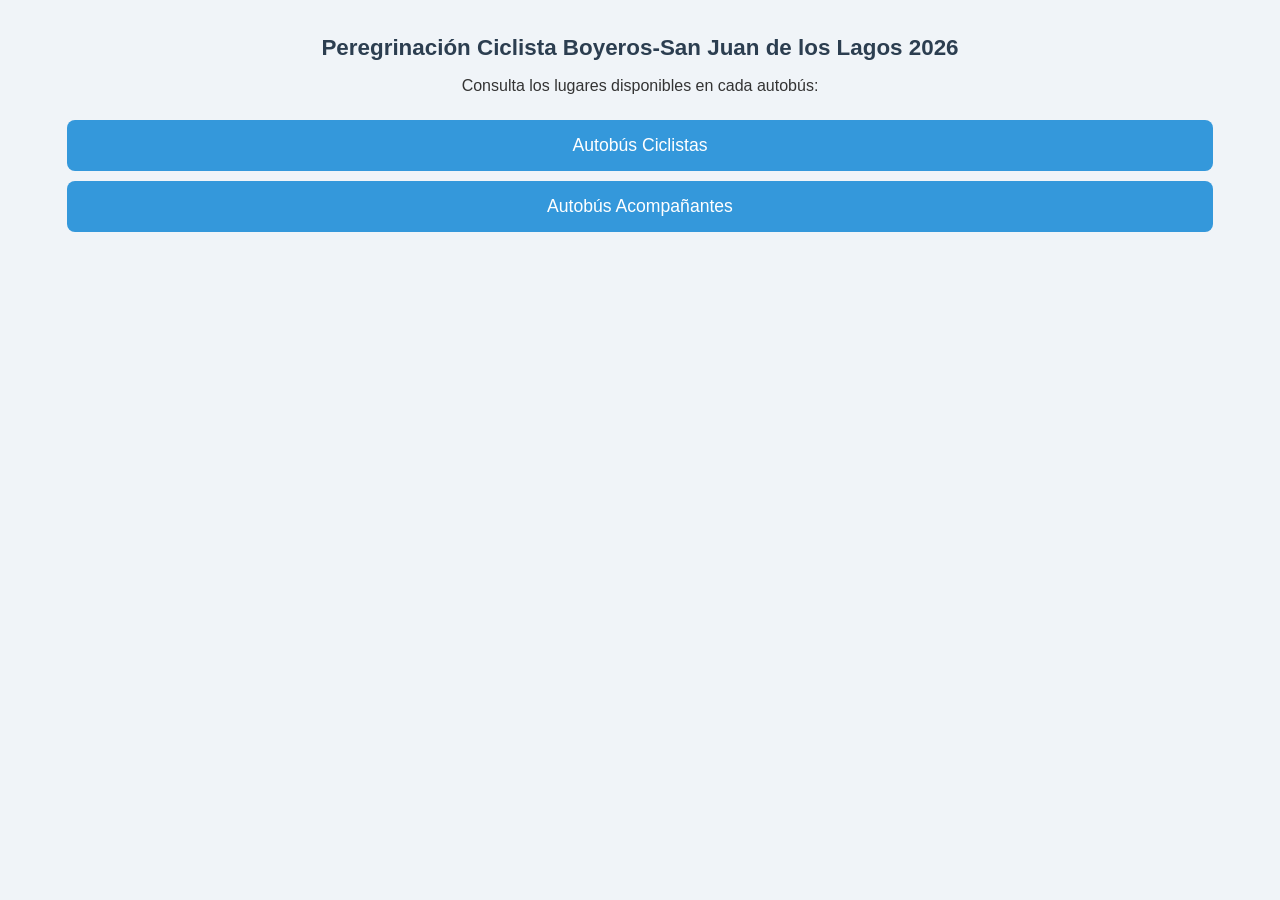
<file: index.html>
<!DOCTYPE html>
<html lang="es">
<head>
  <meta charset="UTF-8">
  <title>Peregrinación Ciclista Boyeros-San Juan de los Lagos 2026</title>
  <meta name="viewport" content="width=device-width, initial-scale=1.0"> <!-- clave para móviles -->
  <style>
    body {
      font-family: Arial, sans-serif;
      background: #f0f4f8;
      color: #333;
      text-align: center;
      padding: 20px;
      margin: 0;
    }
    h1 {
      color: #2c3e50;
      font-size: 1.4em;
      margin-bottom: 15px;
    }
    p {
      font-size: 1em;
      margin-bottom: 25px;
    }
    .btn {
      display: block; /* cada botón ocupa toda la línea */
      margin: 10px auto;
      padding: 15px;
      background: #3498db;
      color: white;
      text-decoration: none;
      border-radius: 8px;
      font-size: 1.1em;
      max-width: 90%; /* que no se pegue a los bordes */
    }
    .btn:hover {
      background: #2980b9;
    }
  </style>
</head>
<body>
  <h1>Peregrinación Ciclista Boyeros-San Juan de los Lagos 2026</h1>
  <p>Consulta los lugares disponibles en cada autobús:</p>
  <a href="html/AutobusCiclistas.html" class="btn">Autobús Ciclistas</a>
  <a href="html/AutobusAcompanantes.html" class="btn">Autobús Acompañantes</a>
</body>
</html>
</file>
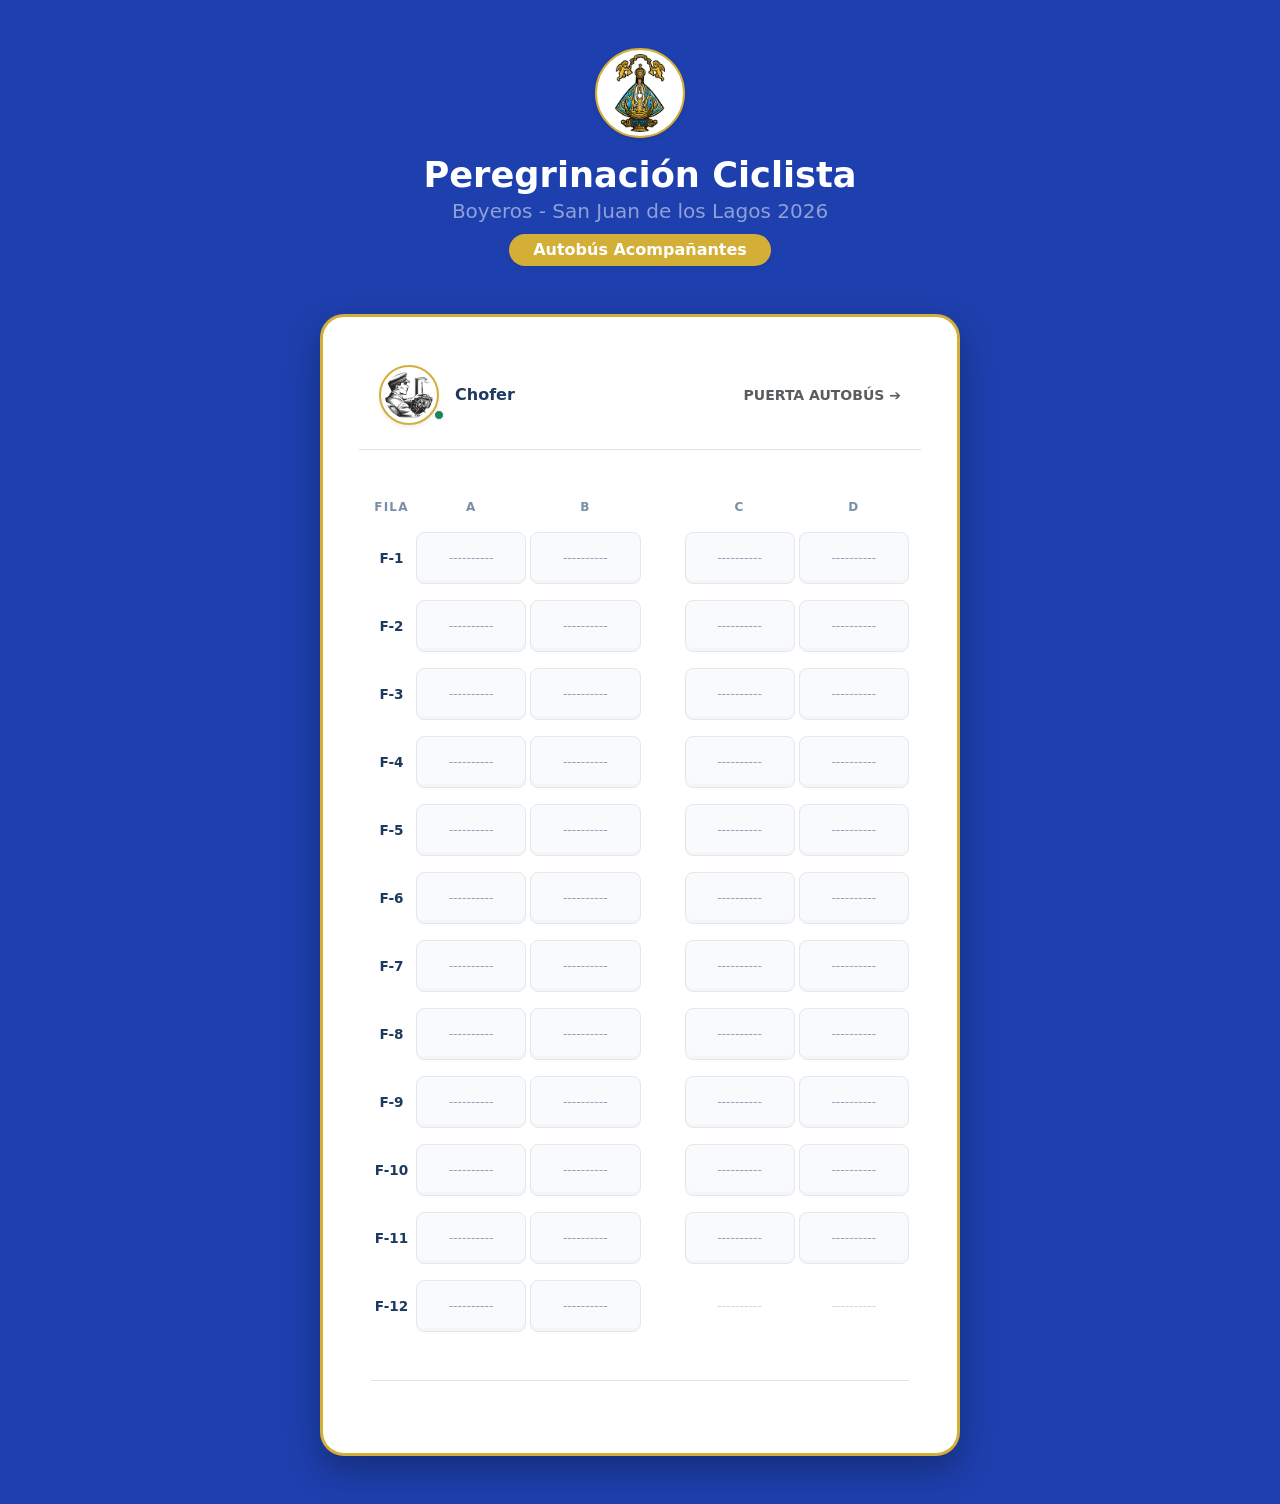
<file: html/AutobusAcompanantes.html>
<!DOCTYPE html>
<html lang="es">
<head>
  <meta charset="UTF-8" />
  <meta name="viewport" content="width=device-width, initial-scale=1.0">
  <title>Distribución del Autobús Acompañantes</title>
  
  <link href="https://cdn.jsdelivr.net/npm/bootstrap@5.3.2/dist/css/bootstrap.min.css" rel="stylesheet">
  
  <script src="../scripts/script.js"></script>
  
  <style>
    /* TODO EL DISEÑO AUTOCONTENIDO (No depende de archivos CSS externos) */
    :root {
      --bg-azul-intenso: #1e40af; /* Fondo azul rey intenso solicitado */
      --dorado-premium: #d4af37; /* Detalles y bordes dorados */
      --azul-ocupado-bg: #e0f2fe; /* Bloque de asiento ocupado */
      --azul-ocupado-texto: #0369a1; /* Letra del asiento ocupado */
      --azul-marino: #1e3a5f; /* Texto principal de etiquetas */
    }

    body {
      background-color: var(--bg-azul-intenso);
      min-height: 100vh;
      font-family: 'Segoe UI', system-ui, -apple-system, sans-serif;
    }
    
    /* Contenedor del Autobús Blanco + Marco Dorado */
    .bus-frame {
      max-width: 640px;
      margin: 0 auto;
      background: #ffffff;
      border-radius: 24px;
      box-shadow: 0 15px 35px rgba(0, 0, 0, 0.3);
      border: 3px solid var(--dorado-premium);
    }

    /* ESTILO PARA EL ASIENTO CUANDO ESTÁ VACÍO (Mantiene tu clase original) */
    .asiento-vacio {
      background-color: #f8fafc;
      border: 1px solid #e2e8f0;
      border-radius: 8px; /* Redondeado impecable */
      padding: 10px 4px;
      font-size: 0.78rem;
      font-weight: 500;
      color: #94a3b8;
      text-align: center;
      min-height: 52px;
      display: flex;
      align-items: center;
      justify-content: center;
      box-shadow: inset 0 -3px 0 rgba(0,0,0,0.02);
      word-break: break-word;
      transition: all 0.2s ease;
    }

    /* ESTILO PARA EL ASIENTO CUANDO TU JS LE APLICA LA CLASE "ocupado" 
       ¡Conserva exactamente el mismo borde y redondeado pero cambia a los tonos azules! */
    .ocupado {
      background: linear-gradient(180deg, var(--azul-ocupado-bg) 0%, #cbdffd 100%);
      border: 1px solid #bae6fd; /* Borde fino azul claro */
      border-radius: 8px; /* Mantiene el redondeado */
      padding: 10px 4px;
      font-size: 0.78rem;
      font-weight: 600;
      color: var(--azul-ocupado-texto);
      text-align: center;
      min-height: 52px;
      display: flex;
      align-items: center;
      justify-content: center;
      box-shadow: inset 0 -3px 0 rgba(3, 105, 161, 0.08);
      word-break: break-word;
    }

    /* Decoraciones Doradas */
    .border-dorado {
      border: 2px solid var(--dorado-premium) !important;
    }

    .bg-dorado {
      background-color: var(--dorado-premium) !important;
      color: #ffffff !important;
    }

    .pasillo-virtual {
      width: 40px;
    }

    .col-label {
      font-size: 0.75rem;
      text-transform: uppercase;
      letter-spacing: 0.1em;
      color: #788fa6;
      font-weight: 700;
    }

    .fila-numero {
      font-size: 0.85rem;
      color: var(--azul-marino);
      font-weight: 600;
      display: flex;
      align-items: center;
      justify-content: center;
    }
    
    .fade-in-bus {
      animation: fadeInUp 0.5s ease-out;
    }
    @keyframes fadeInUp {
      from { opacity: 0; transform: translateY(15px); }
      to { opacity: 1; transform: translateY(0); }
    }

    /* Optimizaciones para pantallas pequeñas (Vertical) */
    @media (max-width: 576px) {
      .container {
        padding-left: 4px;
        padding-right: 4px;
        margin-top: 1.5rem !important; /* Reduce espacio superior en móvil */
      }
      .bus-frame {
        padding: 1.25rem 0px !important; /* Eliminamos margen lateral por completo */
        border-radius: 16px;
      }
      .asiento-vacio, .ocupado {
        font-size: 0.68rem; /* Fuente ligeramente menor para nombres largos */
        min-height: 48px;
        padding: 6px 2px;
      }
      .pasillo-virtual {
        width: 12px; /* Pasillo mucho más estrecho en móvil */
      }
      h1 { font-size: 1.7rem !important; }
    }

@media print {
  /* Ocultar todo excepto título y autobús */
  body * {
    display: none !important;
  }

  h1, .bus-frame {
    display: block !important;
  }

  /* Ajustes para que no se corte */
  .bus-frame {
    page-break-inside: avoid;
    break-inside: avoid;
    max-width: 100% !important;
    box-shadow: none !important;
    border: 1px solid #000 !important;
  }

  /* Opcional: centrar título arriba */
  h1 {
    margin-bottom: 1rem;
    text-align: center;
    color: #000 !important;
  }

  body {
    background: #fff !important;
    color: #000 !important;
  }
}

  </style>
</head>
<body>

  <div class="container my-5 fade-in-bus">
    
    <div class="text-center mb-5">
      <img class="mb-3 border-dorado p-1 bg-white rounded-circle shadow-sm" width="90" height="90" src="../img/VSanJuan.png" alt="Virgen de San Juan" style="object-fit: contain;" />
      <h1 class="fw-bold tracking-tight m-0 text-white" style="font-weight: 800; font-size: 2.2rem;">Peregrinación Ciclista</h1>
      <p class="text-white-50 fs-5 mb-2">Boyeros - San Juan de los Lagos 2026</p>
      <span class="badge bg-dorado rounded-pill px-4 py-2 fs-6 shadow-sm">Autobús Acompañantes</span>
    </div>

    <div id="warnings" class="warnings mb-2"></div>
    <div id="errores" class="mb-4 text-center fw-bold text-white bg-danger rounded-3 p-2 d-none"></div>

    <div class="bus-frame p-4 p-md-5 mb-4 overflow-hidden">
      
      <div class="row align-items-center mb-5 border-bottom pb-4 px-2">
        <div class="col-6">
          <div class="d-flex align-items-center">
            <div class="position-relative">
              <img class="rounded-circle border-dorado p-1 bg-white shadow-sm" width="60" height="60" src="../img/Chofer.png" alt="Chofer" />
              <span class="position-absolute bottom-0 start-100 translate-middle p-1 bg-success border border-light rounded-circle"></span>
            </div>
            <div class="ms-3">
              <p class="m-0 fw-bold lh-1" style="color: var(--azul-marino);">Chofer</p>
              
            </div>
          </div>
        </div>
        <div class="col-6 text-end">
          <span class="text-uppercase text-muted small fw-bold tracking-wider">Puerta Autobús ➔</span>
        </div>
      </div>

      <div class="row gx-1 gy-2 text-center mb-3 align-items-center px-0">
        <div class="col-auto col-label" style="width: 45px;">Fila</div>
        <div class="col col-label">A</div>
        <div class="col col-label">B</div>
        <div class="pasillo-virtual"></div>
        <div class="col col-label">C</div>
        <div class="col col-label">D</div>
      </div>

      <div class="d-flex flex-column gap-3">
        <script>
          const totalFilas = 12;
          for (let i = 1; i <= totalFilas; i++) {
            const esUltimaFila = (i === 12);
            
            document.write(`
              <div class="row gx-1 gy-2 align-items-center text-center px-0">
                <div class="col-auto fila-numero" style="width: 45px;">F-${i}</div>
                
                <div class="col">
                  <div id="f${i}_a" class="asiento-vacio">----------</div>
                </div>
                <div class="col">
                  <div id="f${i}_b" class="asiento-vacio">----------</div>
                </div>
                
                <div class="pasillo-virtual"></div>
                
                ${esUltimaFila ? `
                  <div class="col"><div class="border-0 bg-transparent text-muted opacity-25" style="font-size: 0.78rem; min-height: 52px; display: flex; align-items: center; justify-content: center;">----------</div></div>
                  <div class="col"><div class="border-0 bg-transparent text-muted opacity-25" style="font-size: 0.78rem; min-height: 52px; display: flex; align-items: center; justify-content: center;">----------</div></div>
                ` : `
                  <div class="col">
                    <div id="f${i}_c" class="asiento-vacio">----------</div>
                  </div>
                  <div class="col">
                    <div id="f${i}_d" class="asiento-vacio">----------</div>
                  </div>
                `}
              </div>
            `);
          }
        </script>
      </div>

      <div id="disponibles-container" class="mt-5 pt-4 border-top text-center"></div>

    </div>
  </div>

  <script src="https://cdn.jsdelivr.net/npm/bootstrap@5.3.2/dist/js/bootstrap.bundle.min.js"></script>

  <script>
    (async () => {
      const urlCSV = "https://docs.google.com/spreadsheets/d/e/2PACX-1vRUFsOYlB0yCu9vjjW6lFhXtH8K-pUnSBQwuXMnpLYPYw9ejLn42yj-d_09G7BQTcTRR_KiElYFCwC4/pub?gid=0&single=true&output=csv";
      
      try {
        // 1. Llama a tu función original para descargar el CSV
        const grupos = await cargarGruposDesdeCSV(urlCSV);
        
        // 2. Llama a tu función original para poblar los nombres. 
        // Esta función automáticamente quitará ".asiento-vacio" y añadirá ".ocupado"
        asignarAsientos(grupos);
        
        // 3. Llama a tu función original para contar los restantes que se quedaron con ".asiento-vacio"
        const disponibles = contarAsientosDisponibles();
        
        // 4. Muestra el resultado de asientos disponibles de forma estilizada
        const txtDisponibles = `
          <div class="d-inline-flex align-items-center bg-light px-4 py-2 rounded-pill border border-warning-subtle shadow-sm">
            <span class="fs-6 text-secondary me-2">🪑 Asientos disponibles:</span>
            <span class="badge bg-dorado fs-6 px-3 py-1.5 rounded-pill">${disponibles}</span>
          </div>
        `;
        document.getElementById("disponibles-container").innerHTML = txtDisponibles;

        // Mostrar el contenedor de errores si tu JS inyectó contenido en él
        const divErr = document.getElementById("errores");
        if(divErr && divErr.innerHTML !== "") {
          divErr.classList.remove("d-none");
        }

      } catch (error) {
        console.error("Error en la ejecución del flujo de datos del autobús:", error);
      }
    })();
  </script>

</body>
</html>
</file>
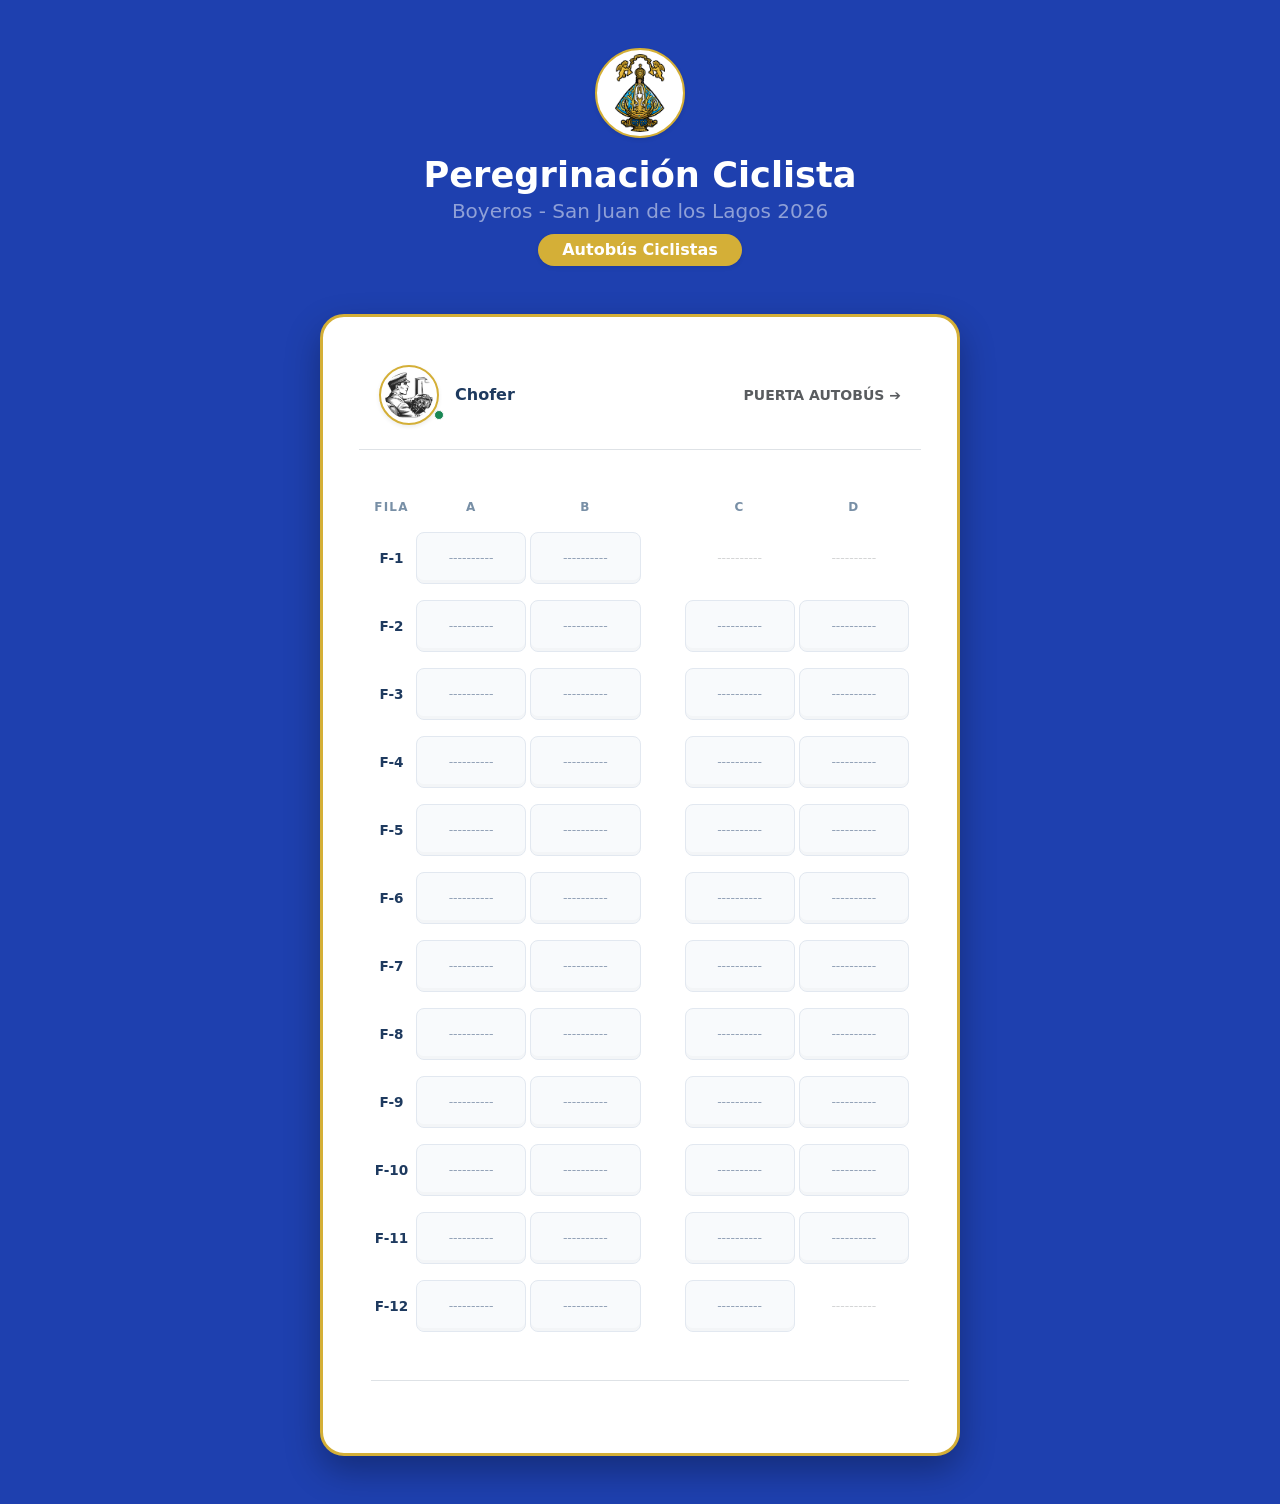
<file: html/AutobusCiclistas.html>
<!DOCTYPE html>
<html lang="es">
<head>
  <meta charset="UTF-8" />
  <meta name="viewport" content="width=device-width, initial-scale=1.0">
  <title>Distribución del Autobús Ciclistas</title>
  
  <link href="https://cdn.jsdelivr.net/npm/bootstrap@5.3.2/dist/css/bootstrap.min.css" rel="stylesheet">
  
  <script src="../scripts/script.js"></script>
  
  <style>
    /* TODO EL DISEÑO AUTOCONTENIDO (No depende de archivos CSS externos) */
    :root {
      --bg-azul-intenso: #1e40af; /* Fondo azul rey intenso solicitado */
      --dorado-premium: #d4af37; /* Detalles y bordes dorados */
      --azul-ocupado-bg: #e0f2fe; /* Bloque de asiento ocupado */
      --azul-ocupado-texto: #0369a1; /* Letra del asiento ocupado */
      --azul-marino: #1e3a5f; /* Texto principal de etiquetas */
    }

    body {
      background-color: var(--bg-azul-intenso);
      min-height: 100vh;
      font-family: 'Segoe UI', system-ui, -apple-system, sans-serif;
    }
    
    /* Contenedor del Autobús Blanco + Marco Dorado */
    .bus-frame {
      max-width: 640px;
      margin: 0 auto;
      background: #ffffff;
      border-radius: 24px;
      box-shadow: 0 15px 35px rgba(0, 0, 0, 0.3);
      border: 3px solid var(--dorado-premium);
    }

    /* ESTILO PARA EL ASIENTO CUANDO ESTÁ VACÍO (Mantiene tu clase original) */
    .asiento-vacio {
      background-color: #f8fafc;
      border: 1px solid #e2e8f0;
      border-radius: 8px; /* Redondeado impecable */
      padding: 10px 4px;
      font-size: 0.78rem;
      font-weight: 500;
      color: #94a3b8;
      text-align: center;
      min-height: 52px;
      display: flex;
      align-items: center;
      justify-content: center;
      box-shadow: inset 0 -3px 0 rgba(0,0,0,0.02);
      word-break: break-word;
      transition: all 0.2s ease;
    }

    /* ESTILO PARA EL ASIENTO CUANDO TU JS LE APLICA LA CLASE "ocupado" 
       ¡Conserva exactamente el mismo borde y redondeado pero cambia a los tonos azules! */
    .ocupado {
      background: linear-gradient(180deg, var(--azul-ocupado-bg) 0%, #cbdffd 100%);
      border: 1px solid #bae6fd; /* Borde fino azul claro */
      border-radius: 8px; /* Mantiene el redondeado */
      padding: 10px 4px;
      font-size: 0.78rem;
      font-weight: 600;
      color: var(--azul-ocupado-texto);
      text-align: center;
      min-height: 52px;
      display: flex;
      align-items: center;
      justify-content: center;
      box-shadow: inset 0 -3px 0 rgba(3, 105, 161, 0.08);
      word-break: break-word;
    }

    /* Decoraciones Doradas */
    .border-dorado {
      border: 2px solid var(--dorado-premium) !important;
    }

    .bg-dorado {
      background-color: var(--dorado-premium) !important;
      color: #ffffff !important;
    }

    .pasillo-virtual {
      width: 40px;
    }

    .col-label {
      font-size: 0.75rem;
      text-transform: uppercase;
      letter-spacing: 0.1em;
      color: #788fa6;
      font-weight: 700;
    }

    .fila-numero {
      font-size: 0.85rem;
      color: var(--azul-marino);
      font-weight: 600;
      display: flex;
      align-items: center;
      justify-content: center;
    }
    
    .fade-in-bus {
      animation: fadeInUp 0.5s ease-out;
    }
    @keyframes fadeInUp {
      from { opacity: 0; transform: translateY(15px); }
      to { opacity: 1; transform: translateY(0); }
    }

    /* Optimizaciones para pantallas pequeñas (Vertical) */
    @media (max-width: 576px) {
      .container {
        padding-left: 4px;
        padding-right: 4px;
        margin-top: 1.5rem !important; /* Reduce espacio superior en móvil */
      }
      .bus-frame {
        padding: 1.25rem 0px !important; /* Eliminamos margen lateral por completo */
        border-radius: 16px;
      }
      .asiento-vacio, .ocupado {
        font-size: 0.68rem; /* Fuente ligeramente menor para nombres largos */
        min-height: 48px;
        padding: 6px 2px;
      }
      .pasillo-virtual {
        width: 12px; /* Pasillo mucho más estrecho en móvil */
      }
      h1 { font-size: 1.7rem !important; }
    }

@media print {
  /* Ocultar todo excepto título y autobús */
  body * {
    display: none !important;
  }

  h1, .bus-frame {
    display: block !important;
  }

  /* Ajustes para que no se corte */
  .bus-frame {
    page-break-inside: avoid;
    break-inside: avoid;
    max-width: 100% !important;
    box-shadow: none !important;
    border: 1px solid #000 !important;
  }

  /* Opcional: centrar título arriba */
  h1 {
    margin-bottom: 1rem;
    text-align: center;
    color: #000 !important;
  }

  body {
    background: #fff !important;
    color: #000 !important;
  }
}

  </style>
</head>
<body>

  <div class="container my-5 fade-in-bus">
    
    <div class="text-center mb-5">
      <img class="mb-3 border-dorado p-1 bg-white rounded-circle shadow-sm" width="90" height="90" src="../img/VSanJuan.png" alt="Virgen de San Juan" style="object-fit: contain;" />
      <h1 class="fw-bold tracking-tight m-0 text-white" style="font-weight: 800; font-size: 2.2rem;">Peregrinación Ciclista</h1>
      <p class="text-white-50 fs-5 mb-2">Boyeros - San Juan de los Lagos 2026</p>
      <span class="badge bg-dorado rounded-pill px-4 py-2 fs-6 shadow-sm">Autobús Ciclistas</span>
    </div>

    <div id="warnings" class="warnings mb-2"></div>
    <div id="errores" class="mb-4 text-center fw-bold text-white bg-danger rounded-3 p-2 d-none"></div>

    <div class="bus-frame p-4 p-md-5 mb-4 overflow-hidden">
      
      <div class="row align-items-center mb-5 border-bottom pb-4 px-2">
        <div class="col-6">
          <div class="d-flex align-items-center">
            <div class="position-relative">
              <img class="rounded-circle border-dorado p-1 bg-white shadow-sm" width="60" height="60" src="../img/Chofer.png" alt="Chofer" />
              <span class="position-absolute bottom-0 start-100 translate-middle p-1 bg-success border border-light rounded-circle"></span>
            </div>
            <div class="ms-3">
              <p class="m-0 fw-bold lh-1" style="color: var(--azul-marino);">Chofer</p>
              
            </div>
          </div>
        </div>
        <div class="col-6 text-end">
          <span class="text-uppercase text-muted small fw-bold tracking-wider">Puerta Autobús ➔</span>
        </div>
      </div>

      <div class="row gx-1 gy-2 text-center mb-3 align-items-center px-0">
        <div class="col-auto col-label" style="width: 45px;">Fila</div>
        <div class="col col-label">A</div>
        <div class="col col-label">B</div>
        <div class="pasillo-virtual"></div>
        <div class="col col-label">C</div>
        <div class="col col-label">D</div>
      </div>

      <div class="d-flex flex-column gap-3">

      <script>
  const totalFilas = 12;
  for (let i = 1; i <= totalFilas; i++) {
    const esPrimeraFila = (i === 1);
    const esUltimaFila = (i === 12);
    
    document.write(`
      <div class="row gx-1 gy-2 align-items-center text-center px-0">
        <div class="col-auto fila-numero" style="width: 45px;">F-${i}</div>
        
        <div class="col">
          <div id="f${i}_a" class="asiento-vacio">----------</div>
        </div>
        <div class="col">
          <div id="f${i}_b" class="asiento-vacio">----------</div>
        </div>
        
        <div class="pasillo-virtual"></div>
        
        ${esPrimeraFila ? `
          <!-- Fila 1: C y D deshabilitados -->
          <div class="col"><div class="border-0 bg-transparent text-muted opacity-25" style="font-size: 0.78rem; min-height: 52px; display:flex; align-items:center; justify-content:center;">----------</div></div>
          <div class="col"><div class="border-0 bg-transparent text-muted opacity-25" style="font-size: 0.78rem; min-height: 52px; display:flex; align-items:center; justify-content:center;">----------</div></div>
        ` : esUltimaFila ? `
          <!-- Fila 12: habilitado C, deshabilitado D -->
          <div class="col"><div id="f${i}_c" class="asiento-vacio">----------</div></div>
          <div class="col"><div class="border-0 bg-transparent text-muted opacity-25" style="font-size: 0.78rem; min-height: 52px; display:flex; align-items:center; justify-content:center;">----------</div></div>
        ` : `
          <!-- Filas intermedias: C y D habilitados -->
          <div class="col"><div id="f${i}_c" class="asiento-vacio">----------</div></div>
          <div class="col"><div id="f${i}_d" class="asiento-vacio">----------</div></div>
        `}
      </div>
    `);
  }
</script>

      
      </div>

      <div id="disponibles-container" class="mt-5 pt-4 border-top text-center"></div>

    </div>
  </div>

  <script src="https://cdn.jsdelivr.net/npm/bootstrap@5.3.2/dist/js/bootstrap.bundle.min.js"></script>

  <script>
    (async () => {
      const urlCSV = "https://docs.google.com/spreadsheets/d/e/2PACX-1vQ1S6acQ50QEDkHeLpFGjxas-_ebMy1U_a2am50FqdT_xzVuuvZb_y7Fw-xP6dAejp4vXgY2VS_LeOh/pub?gid=0&single=true&output=csv";
      
      try {
        // 1. Llama a tu función original para descargar el CSV
        const grupos = await cargarGruposDesdeCSV(urlCSV);
        
        // 2. Llama a tu función original para poblar los nombres. 
        // Esta función automáticamente quitará ".asiento-vacio" y añadirá ".ocupado"
        asignarAsientos(grupos);
        
        // 3. Llama a tu función original para contar los restantes que se quedaron con ".asiento-vacio"
        const disponibles = contarAsientosDisponibles();
        
        // 4. Muestra el resultado de asientos disponibles de forma estilizada
        const txtDisponibles = `
          <div class="d-inline-flex align-items-center bg-light px-4 py-2 rounded-pill border border-warning-subtle shadow-sm">
            <span class="fs-6 text-secondary me-2">🪑 Asientos disponibles:</span>
            <span class="badge bg-dorado fs-6 px-3 py-1.5 rounded-pill">${disponibles}</span>
          </div>
        `;
        document.getElementById("disponibles-container").innerHTML = txtDisponibles;

        // Mostrar el contenedor de errores si tu JS inyectó contenido en él
        const divErr = document.getElementById("errores");
        if(divErr && divErr.innerHTML !== "") {
          divErr.classList.remove("d-none");
        }

      } catch (error) {
        console.error("Error en la ejecución del flujo de datos del autobús:", error);
      }
    })();
  </script>

</body>
</html>
</file>
